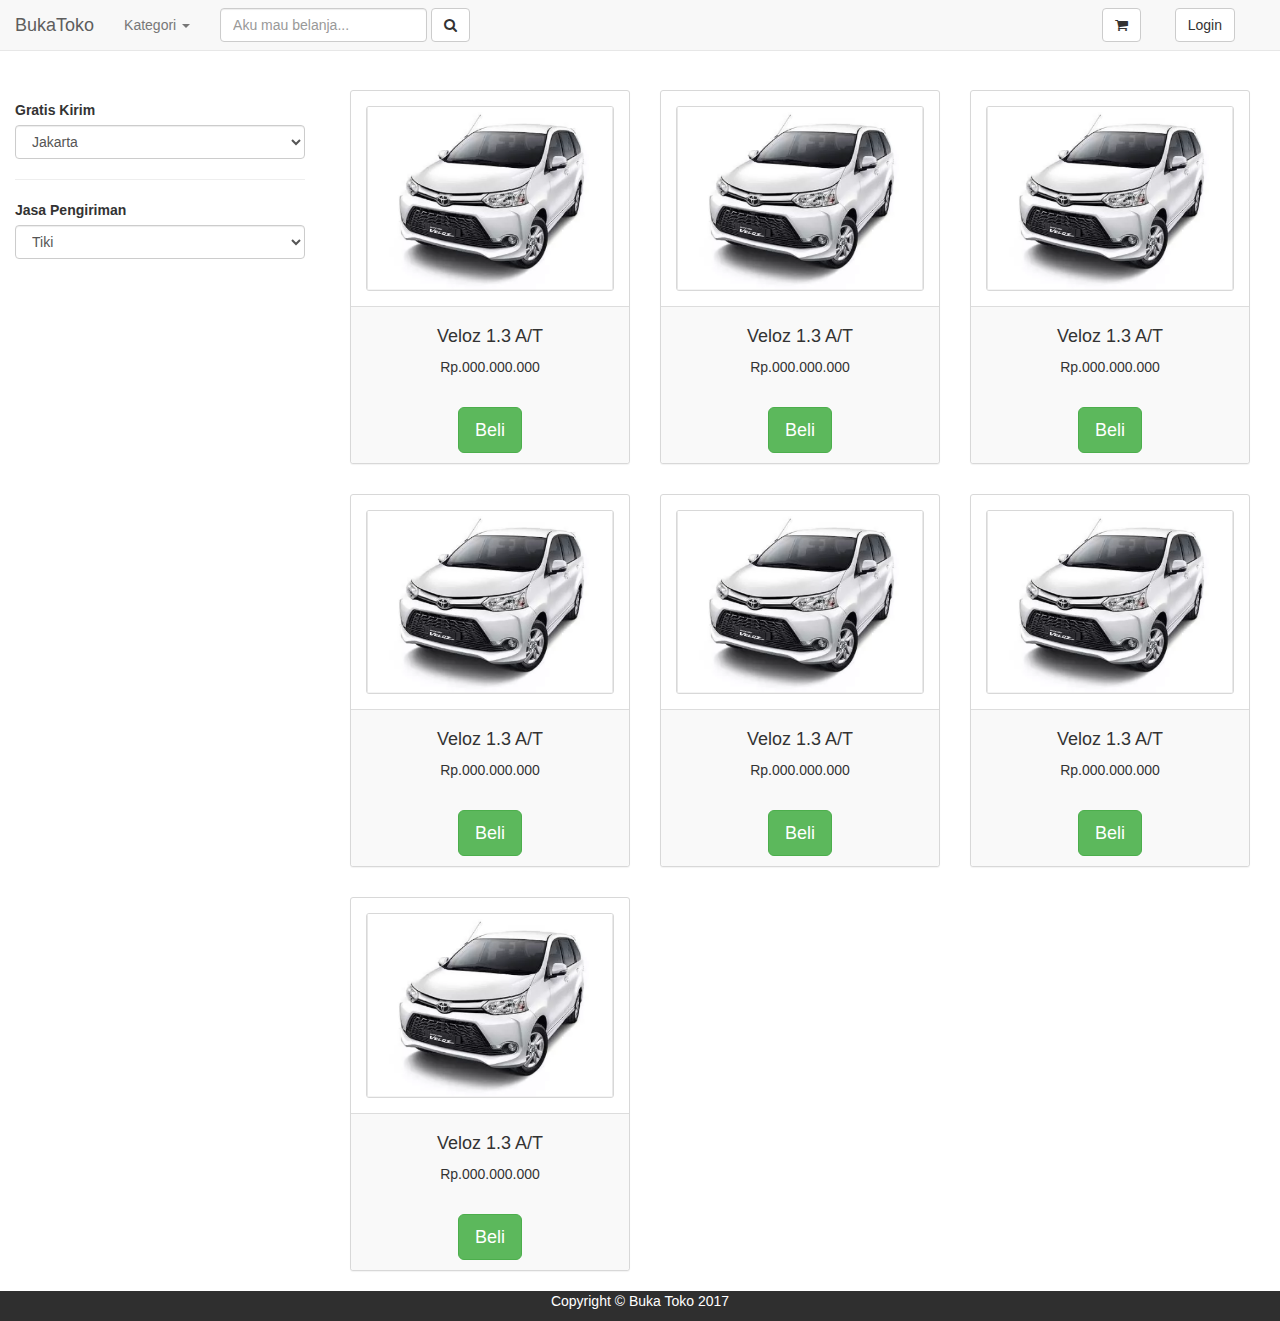
<file: index.html>
<!DOCTYPE html>
<html>

<head>
  <title>Buka Toko</title>
  <meta charset="utf-8">
  <link rel="stylesheet" href="https://maxcdn.bootstrapcdn.com/bootstrap/3.3.7/css/bootstrap.min.css">
  <script src="https://ajax.googleapis.com/ajax/libs/jquery/3.2.1/jquery.min.js"></script>
  <script src="https://maxcdn.bootstrapcdn.com/bootstrap/3.3.7/js/bootstrap.min.js"></script>
  <link rel="stylesheet" href="https://maxcdn.bootstrapcdn.com/font-awesome/4.7.0/css/font-awesome.min.css">
  <link rel="stylesheet" href="css/style.css">
</head>

<body>
  <!-- NAVI BAR -->
  <nav class="navbar navbar-default navbar-fixed-top">
    <div class="container-fluid">
      <div class="navbar-header">
        <button type="button" class="navbar-toggle collapsed" data-toggle="collapse" data-target="#bs-example-navbar-collapse-1" aria-expanded="false">
        <span class="sr-only">Toggle navigation</span>
        <span class="icon-bar"></span>
        <span class="icon-bar"></span>
        <span class="icon-bar"></span>
        </button>
        <a class="navbar-brand" href="#">BukaToko</a>
      </div>
      <div class="collapse navbar-collapse" id="bs-example-navbar-collapse-1">
        <ul class="nav navbar-nav">
          <li class="dropdown">
            <a href="#" class="dropdown-toggle" data-toggle="dropdown" role="button" aria-haspopup="true" aria-expanded="false">Kategori <span class="caret"></span></a>
            <ul class="dropdown-menu">
              <li><a href="#">Mobil</a></li>
              <li><a href="#">Motor</a></li>
            </ul>
          </li>
        </ul>
        <form class="navbar-form navbar-left" role="search">
          <div class="form-group">
            <input type="text" class="form-control" placeholder="Aku mau belanja...">
          </div>
          <button type="submit" class="btn btn-default"><span class="fa fa-search" aria-hidden="true"></span></button>
        </form>
        <form class="navbar-form navbar-right">
          <button type="submit" class="btn btn-default mrgR">
          <span class="fa fa-shopping-cart" aria-hidden="true"></span>
          </button>
          <button type="submit" class="btn btn-default mrgR">Login
          </button>
        </form>
      </div>
    </div>
  </nav>

  <!-- Container -->

  <div class="container-fluid mrgTL">
    <div class="row content">
      <div class="col-sm-3">
        <br>
        <div class="form-group">
          <label for="exampleInputName2">Gratis Kirim</label><select class="form-control">
            <option>Jakarta</option>
            <option>Bandung</option>
            <option>Bogor</option>
            <option>Bekasi</option>
            <option>Depok</option>
          </select>
        </div>
        <hr>
        <div class="form-group">
          <label for="exampleInputName2">Jasa Pengiriman</label><select class="form-control">
            <option>Tiki</option>
            <option>JNE</option>
            <option>POS</option>
          </select>
        </div>
      </div>

      <div class="col-sm-9">
        <div class="container-fluid bg-3 text-center">
          <div class="row">

            <div class="col-sm-4 mrgT">
              <div class="panel panel-primary br1">
                <div class="panel-body"><img src="img/mobil1.png" class="img-responsive br1" style="width:100%" alt="Image"></div>
                <div class="panel-footer list">
                  <div class="caption">
                    <h4>Veloz 1.3 A/T</h4>
                    <p>Rp.000.000.000</p>
                  </div>
                  <br>
                  <div class="ratings">
                    <button type="submit " class="btn btn-success btn-lg">Beli
                  </button>
                  </div>
                </div>
              </div>
            </div>

            <div class="col-sm-4 mrgT">
              <div class="panel panel-primary br1">
                <div class="panel-body"><img src="img/mobil1.png" class="img-responsive br1" style="width:100%" alt="Image"></div>
                <div class="panel-footer list">
                  <div class="caption">
                    <h4>Veloz 1.3 A/T</h4>
                    <p>Rp.000.000.000</p>
                  </div>
                  <br>
                  <div class="ratings">
                    <button type="submit " class="btn btn-success btn-lg">Beli
                  </button>
                  </div>
                </div>
              </div>
            </div>

            <div class="col-sm-4 mrgT">
              <div class="panel panel-primary br1">
                <div class="panel-body"><img src="img/mobil1.png" class="img-responsive br1" style="width:100%" alt="Image"></div>
                <div class="panel-footer list">
                  <div class="caption">
                    <h4>Veloz 1.3 A/T</h4>
                    <p>Rp.000.000.000</p>
                  </div>
                  <br>
                  <div class="ratings">
                    <button type="submit " class="btn btn-success btn-lg">Beli
                  </button>
                  </div>
                </div>
              </div>
            </div>

            <div class="col-sm-4 mrgT">
              <div class="panel panel-primary br1">
                <div class="panel-body"><img src="img/mobil1.png" class="img-responsive br1" style="width:100%" alt="Image"></div>
                <div class="panel-footer list">
                  <div class="caption">
                    <h4>Veloz 1.3 A/T</h4>
                    <p>Rp.000.000.000</p>
                  </div>
                  <br>
                  <div class="ratings">
                    <button type="submit " class="btn btn-success btn-lg">Beli
                  </button>
                  </div>
                </div>
              </div>
            </div>

            <div class="col-sm-4 mrgT">
              <div class="panel panel-primary br1">
                <div class="panel-body"><img src="img/mobil1.png" class="img-responsive br1" style="width:100%" alt="Image"></div>
                <div class="panel-footer list">
                  <div class="caption">
                    <h4>Veloz 1.3 A/T</h4>
                    <p>Rp.000.000.000</p>
                  </div>
                  <br>
                  <div class="ratings">
                    <button type="submit " class="btn btn-success btn-lg">Beli
                  </button>
                  </div>
                </div>
              </div>
            </div>

            <div class="col-sm-4 mrgT">
              <div class="panel panel-primary br1">
                <div class="panel-body"><img src="img/mobil1.png" class="img-responsive br1" style="width:100%" alt="Image"></div>
                <div class="panel-footer list">
                  <div class="caption">
                    <h4>Veloz 1.3 A/T</h4>
                    <p>Rp.000.000.000</p>
                  </div>
                  <br>
                  <div class="ratings">
                    <button type="submit " class="btn btn-success btn-lg">Beli
                  </button>
                  </div>
                </div>
              </div>
            </div>

            <div class="col-sm-4 mrgT">
              <div class="panel panel-primary br1">
                <div class="panel-body"><img src="img/mobil1.png" class="img-responsive br1" style="width:100%" alt="Image"></div>
                <div class="panel-footer list">
                  <div class="caption">
                    <h4>Veloz 1.3 A/T</h4>
                    <p>Rp.000.000.000</p>
                  </div>
                  <br>
                  <div class="ratings">
                    <button type="submit " class="btn btn-success btn-lg">Beli
                  </button>
                  </div>
                </div>
              </div>
            </div>

          </div>
        </div>
      </div>
    </div>
  </div>

  <footer class="container-fluid bg-4 text-center">
    <p>Copyright &copy; Buka Toko 2017</p>
  </footer>

</body>

</html>
</file>
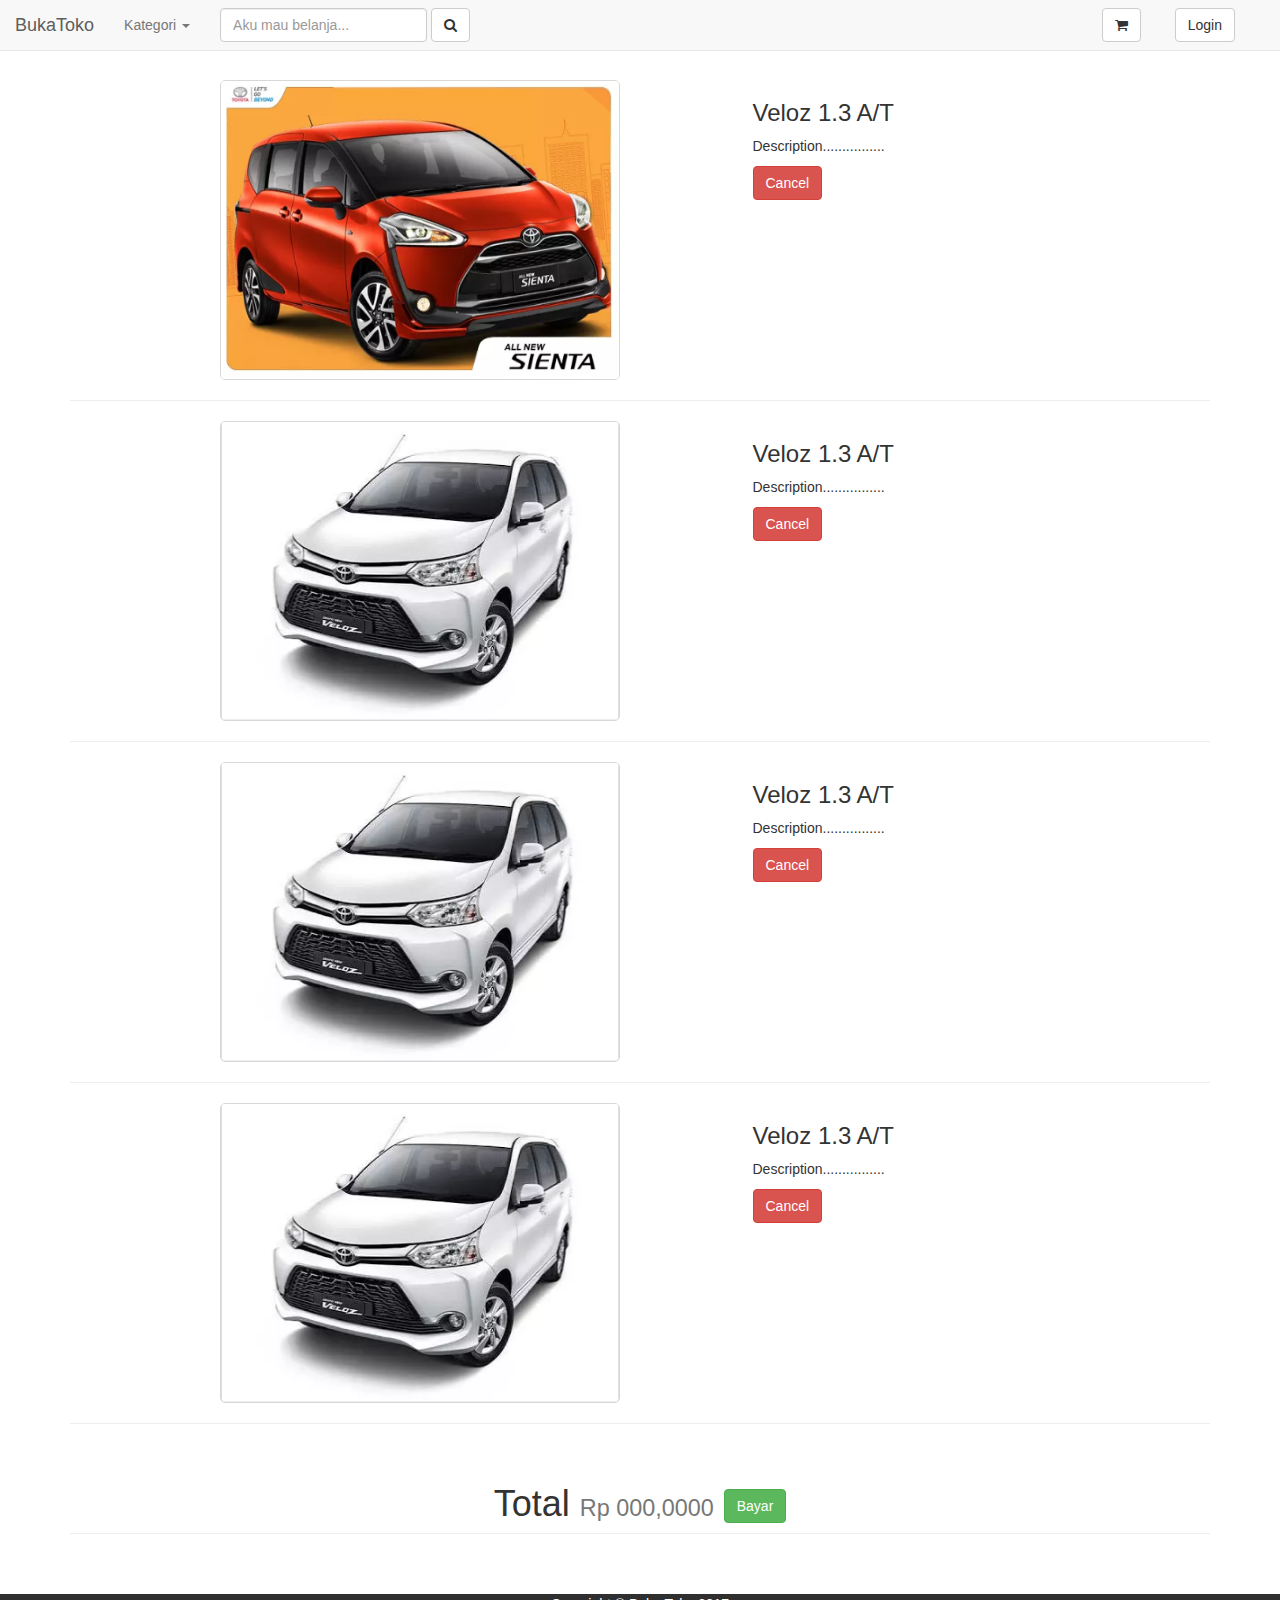
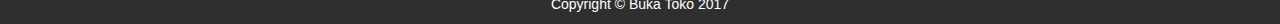
<file: chart.html>
<!DOCTYPE html>
<html>

<head>
  <title>Buka Toko</title>
  <meta charset="utf-8">
  <link rel="stylesheet" href="https://maxcdn.bootstrapcdn.com/bootstrap/3.3.7/css/bootstrap.min.css">
  <script src="https://ajax.googleapis.com/ajax/libs/jquery/3.2.1/jquery.min.js"></script>
  <script src="https://maxcdn.bootstrapcdn.com/bootstrap/3.3.7/js/bootstrap.min.js"></script>
  <link rel="stylesheet" href="https://maxcdn.bootstrapcdn.com/font-awesome/4.7.0/css/font-awesome.min.css">
  <link rel="stylesheet" href="css/style.css">
</head>

<body>
  <!-- NAVI BAR -->
  <nav class="navbar navbar-default navbar-fixed-top">
    <div class="container-fluid">
      <div class="navbar-header">
        <button type="button" class="navbar-toggle collapsed" data-toggle="collapse" data-target="#bs-example-navbar-collapse-1" aria-expanded="false">
        <span class="sr-only">Toggle navigation</span>
        <span class="icon-bar"></span>
        <span class="icon-bar"></span>
        <span class="icon-bar"></span>
        </button>
        <a class="navbar-brand" href="#">BukaToko</a>
      </div>
      <div class="collapse navbar-collapse" id="bs-example-navbar-collapse-1">
        <ul class="nav navbar-nav">
          <li class="dropdown">
            <a href="#" class="dropdown-toggle" data-toggle="dropdown" role="button" aria-haspopup="true" aria-expanded="false">Kategori <span class="caret"></span></a>
            <ul class="dropdown-menu">
              <li><a href="#">Mobil</a></li>
              <li><a href="#">Motor</a></li>
            </ul>
          </li>
        </ul>
        <form class="navbar-form navbar-left" role="search">
          <div class="form-group">
            <input type="text" class="form-control" placeholder="Aku mau belanja...">
          </div>
          <button type="submit" class="btn btn-default"><span class="fa fa-search" aria-hidden="true"></span></button>
        </form>
        <form class="navbar-form navbar-right">
          <button type="submit" class="btn btn-default mrgR">
          <span class="fa fa-shopping-cart" aria-hidden="true"></span>
          </button>
          <button type="submit" class="btn btn-default mrgR">Login
          </button>
        </form>
      </div>
    </div>
  </nav>

  <!-- Container -->

  <div class="container mrgTL">
    <div class="row">
      <div class="col-md-7">
        <a href="#">
          <img class="img-responsive chartImg" src="img/mobil2.png" alt="">
        </a>
      </div>
      <div class="col-md-5">
        <h3>Veloz 1.3 A/T</h3>
        <p>Description................</p>
        <a class="btn btn-danger" href="#">Cancel</a>
      </div>
    </div>
    <hr>

    <div class="row">
      <div class="col-md-7">
        <a href="#">
          <img class="img-responsive chartImg" src="img/mobil1.png" alt="">
        </a>
      </div>
      <div class="col-md-5">
        <h3>Veloz 1.3 A/T</h3>
        <p>Description................</p>
        <a class="btn btn-danger" href="#">Cancel</a>
      </div>
    </div>
    <hr>

    <div class="row">
      <div class="col-md-7">
        <a href="#">
          <img class="img-responsive chartImg" src="img/mobil1.png" alt="">
        </a>
      </div>
      <div class="col-md-5">
        <h3>Veloz 1.3 A/T</h3>
        <p>Description................</p>
        <a class="btn btn-danger" href="#">Cancel</a>
      </div>
    </div>
    <hr>

    <div class="row">
      <div class="col-md-7">
        <a href="#">
          <img class="img-responsive chartImg" src="img/mobil1.png" alt="">
        </a>
      </div>
      <div class="col-md-5">
        <h3>Veloz 1.3 A/T</h3>
        <p>Description................</p>
        <a class="btn btn-danger" href="#">Cancel</a>
      </div>
    </div>
    <hr>

    <!--  TOtall-->

    <div class="row text-center">
      <div class="col-lg-12">
        <h1 class="page-header">Total
                <small>Rp 000,0000</small>
                <a class="btn btn-success" href="#">Bayar</a>
            </h1>
      </div>
    </div>
    <br>
    <br>
  </div>

  <footer class="container-fluid bg-4 text-center">
    <p>Copyright &copy; Buka Toko 2017</p>
  </footer>

</body>

</html>
</file>
<file: css/style.css>
.mrgR {
  margin-right: 30px;
}

.mrgT {
  margin-top: 10px;
}

.mrgTL {
  margin-top: 80px;
}

.cnav {
  border: 1px solid;
  border-radius: 3px;
  border-color: #d8d8d8;
}

.list {
  background-color: #f9f9f9;
}

.br1 {
  border: 1px solid;
  border-radius: 3px;
  border-color: #d8d8d8;
}

.bg-4 {
  background-color: #2f2f2f;
  color: #ffffff;
}

.chartImg {
  height: 300px;
  width: 400px;
  position: relative;
  margin-left: 150px;
  border: 1px solid;
  border-radius: 5px;
  border-color: #d8d8d8;
}
</file>
